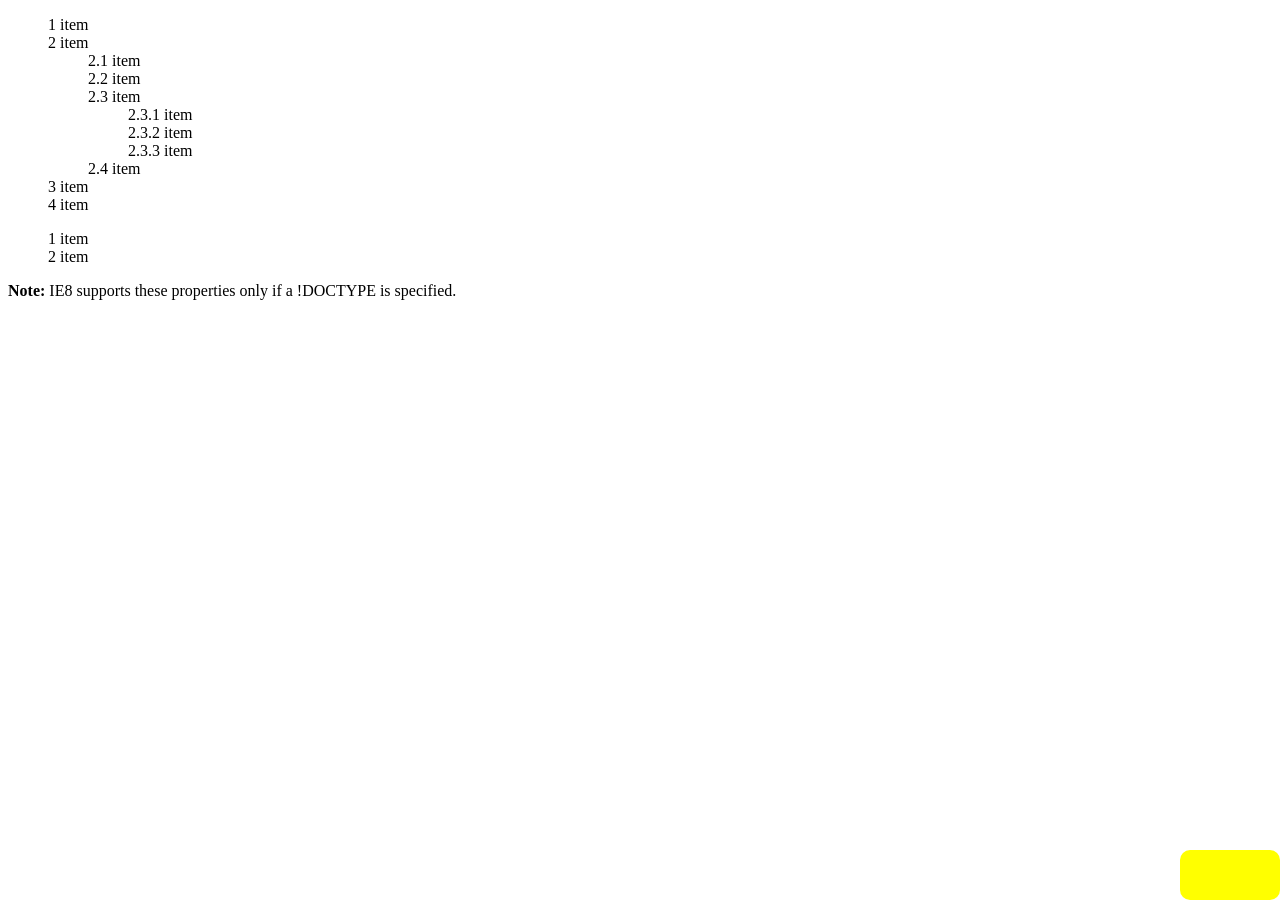
<file: html_code/animation.html>
<!DOCTYPE html>
<html lang="en-us">
  <head>
    <title>The Use of Counters in css</title>
    <style type="text/css">
      ol {
        counter-reset: section;
        list-style-type: none;
      }

      li::before {
        counter-increment: section;
        content: counters(section, ".") " ";
      }
      div {
        position: fixed;
        bottom: 0;
        right: 0;
        background: yellow;
        width: 100px;
        height: 50px;
        border-radius: 10px;
        -webkit-animation: sheriff_baba 10s infinite; /* Safari 4.0 - 8.0 */
        animation: sheriff_baba 10s infinite;
      }

      /* Safari 4.0 - 8.0 */
      @-webkit-keyframes sheriff_baba {
        0% {
          width: 100px;
        }
        25% {
          width: 25%;
          background: red;
        }
        50% {
          width: 50%;
          background: green;
        }
        75% {
          width: 75%;
          background: blue;
        }
        100% {
          width: 100%;
          background: orange;
        }
      }

      /* Standard syntax */
      @keyframes sheriff_baba {
        0% {
          width: 100px;
        }
        25% {
          width: 25%;
          background: red;
        }
        50% {
          width: 50%;
          background: green;
        }
        75% {
          width: 75%;
          background: blue;
        }
        100% {
          width: 100%;
          background: orange;
        }
      }
      /* Safari 4.0 - 8.0 */
      #animation {
        -webkit-animation-timing-function: linear;
      }
      /* Standard syntax */
      #animation {
        animation-timing-function: linear;
      }
    </style>
  </head>
  <body>
    <ol>
      <li>item</li>
      <li>
        item
        <ol>
          <li>item</li>
          <li>item</li>
          <li>
            item
            <ol>
              <li>item</li>
              <li>item</li>
              <li>item</li>
            </ol>
          </li>
          <li>item</li>
        </ol>
      </li>
      <li>item</li>
      <li>item</li>
    </ol>

    <ol>
      <li>item</li>
      <li>item</li>
    </ol>

    <p>
      <b>Note:</b> IE8 supports these properties only if a !DOCTYPE is
      specified.
    </p>

    <div id="animation"></div>
  </body>

  <!-- Mirrored from www.w3schools.com/css/tryit.asp?filename=trycss_counters3 by HTTrack Website Copier/3.x [XR&CO'2014], Mon, 27 Jan 2020 02:26:58 GMT -->
</html>
</file>
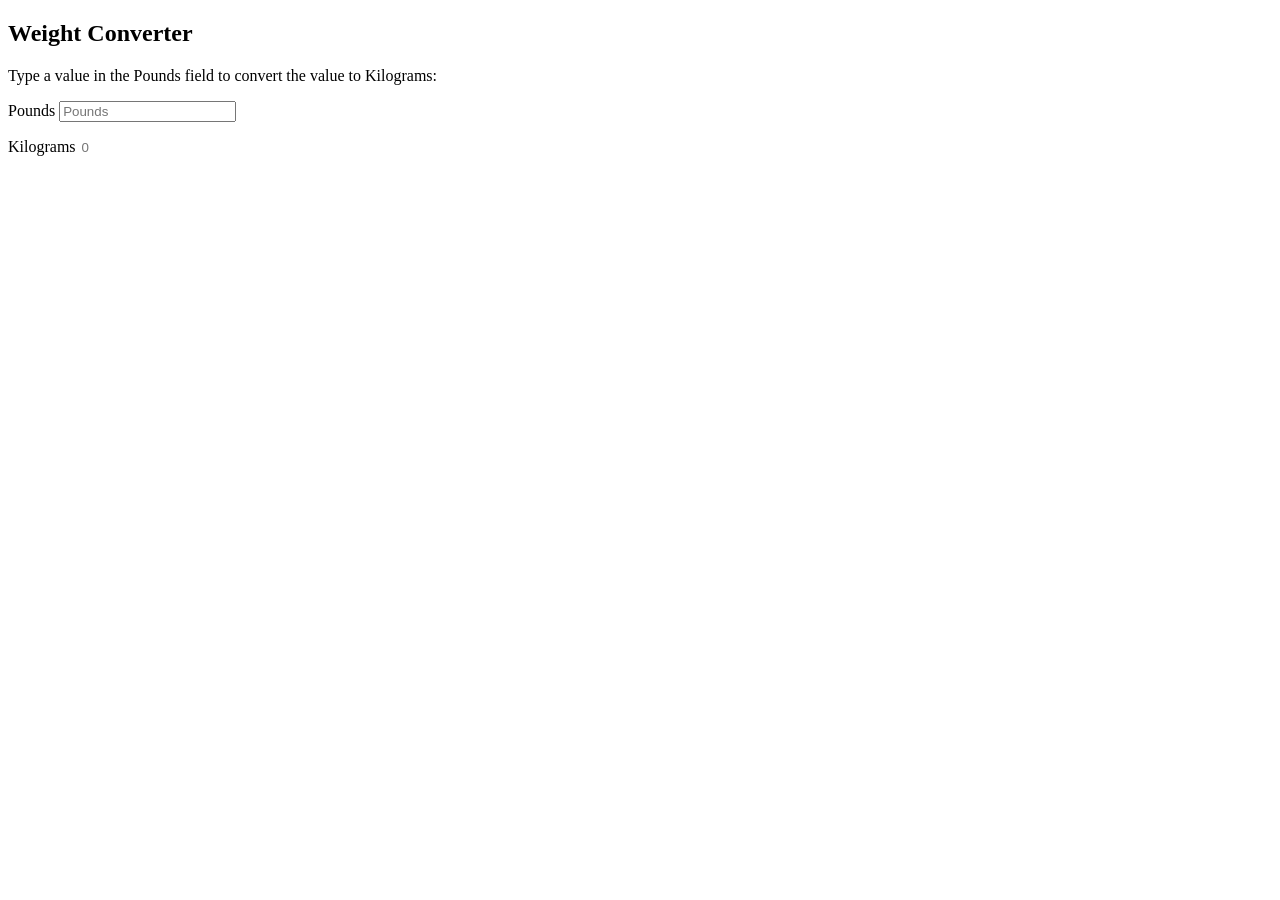
<file: html_code/converter.html>
<!DOCTYPE html>
<html>
  <head>
    <title>Pounds to Kilograms Weight Converter</title>
    <style type="text/css">
      p#results input[type="number"] {
        width: fit-content;
        box-sizing: border-box;
        border: none;
      }
    </style>
  </head>
  <body>
    <h2>Weight Converter</h2>
    <p>Type a value in the Pounds field to convert the value to Kilograms:</p>

    <p>
      <label>Pounds</label>
      <input
        id="inputPounds"
        type="number"
        placeholder="Pounds"
        onclick="converter()"
        oninput="result.value=value/2.2046"
      />
    </p>
    <p id="results">
      <label for="kilogram">Kilograms</label>
      <input type="number" id="result" placeholder="0" readonly />
    </p>
  </body>

  <!-- Mirrored from www.w3schools.com/howto/tryit.asp?filename=tryhow_js_weight_converter_pounds_to_kilograms by HTTrack Website Copier/3.x [XR&CO'2014], Mon, 27 Jan 2020 02:39:21 GMT -->
</html>
</file>
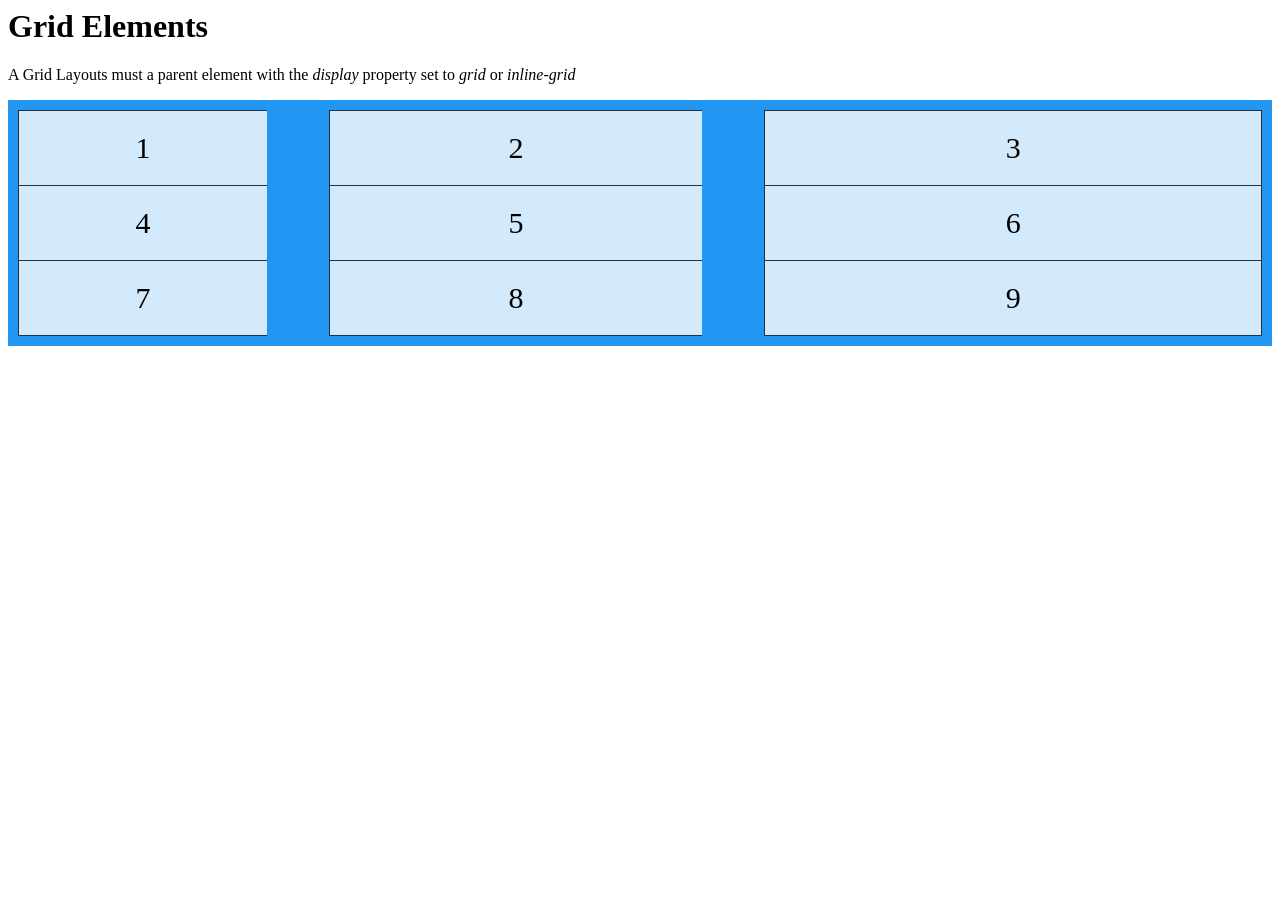
<file: html_code/grid.html>
<!DOCTYPE >
<html lang="en-us">
  <head>
    <title>The use of grid in css</title>
    <meta charset="utf-8" />
    <meta name="viewport" content="width=device-width, initial-scale=1.0" />
    <style type="text/css">
      * {
        box-sizing: border-box;
      }
      .grid-container {
        display: grid;
        grid-template-columns: 20% 30% 40%;
        background-color: #2196f3;
        padding: 10px;
        grid-column-gap: 5%;
      }
      .grid-item {
        background-color: rgba(255, 255, 255, 0.8);
        border: 1px solid rgba(0, 0, 0, 0.8);
        padding: 20px;
        text-align: center;
        font-size: 30px;
      }
      .grid-item:nth-child(n + 4) {
        border-top: none;
      }
      :nth-child(1),
      :nth-child(2),
      :nth-child(4),
      :nth-child(5),
      :nth-child(7),
      :nth-child(8) {
        border-right: none;
      }
    </style>
  </head>
  <body>
    <h1>Grid Elements</h1>
    <p>
      A Grid Layouts must a parent element with the <em>display </em> property
      set to <em>grid </em> or <em>inline-grid</em>
    </p>
    <div class="grid-container">
      <div class="grid-item">1</div>
      <div class="grid-item">2</div>
      <div class="grid-item">3</div>
      <div class="grid-item">4</div>
      <div class="grid-item">5</div>
      <div class="grid-item">6</div>
      <div class="grid-item">7</div>
      <div class="grid-item">8</div>
      <div class="grid-item">9</div>
    </div>
  </body>
</html>
</file>
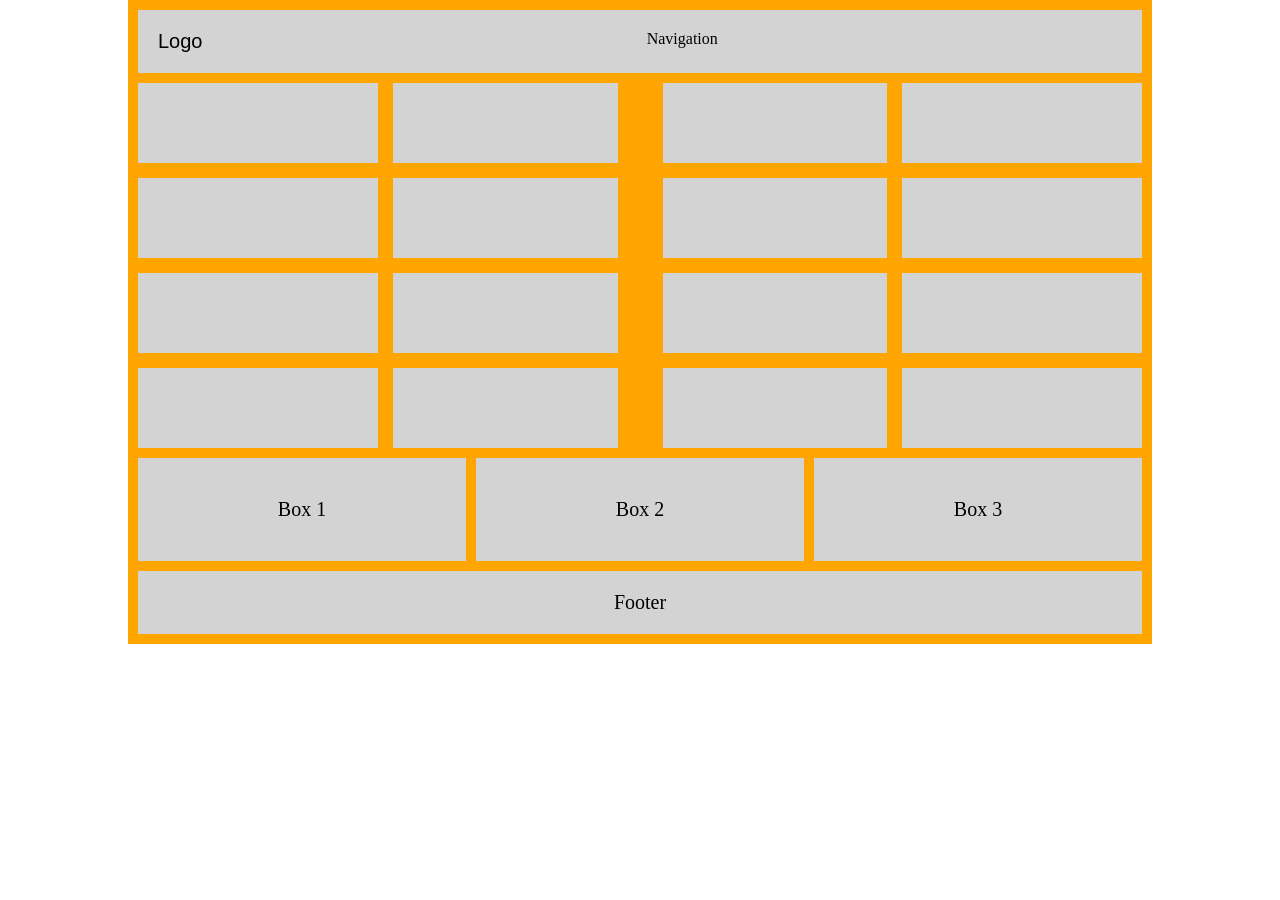
<file: html_code/gridlayout.html>
<!DOCTYPE html>
<html lang="en-us">
  <head>
    <title>The use of grid design to make a website layout</title>
    <meta charset="utf-8" />
    <meta name="viewport" content="width=device-width, initial-scale=1.0" />
    <style type="text/css">
      * {
        box-sizing: border-box;
        padding: 0;
        margin: 0;
      }
      .logo-nav-div {
        grid-area: logo-nav;
        display: grid;
        grid-template-columns: auto auto;
      }
      .item-1 {
        background-color: lightgrey;
        padding: 20px;
      }
      .logo-div {
        font-family: Arial, Helvetica, sans-serif;
        font-size: 20px;
      }
      .nav-div {
        font-family: Georgia, "Times New Roman", Times, serif;
      }
      .boxes {
        grid-area: boxes;
        display: grid;
        grid-template-columns: repeat(
          4,
          1fr
        ); /* when you use auto any modifications on one of the box , the other boxes will adjust to have same width again */
        grid-gap: 15px;
      }

      .item-2 {
        background-color: lightgrey;
        height: 80px;
      }
      .column2 {
        margin-right: 15px;
      }
      .column3 {
        margin-left: 15px;
      }
      .containers {
        grid-area: containers;
        display: grid;
        grid-template-columns:
          repeat(2, 1fr)
          repeat(1, 1fr); /* or use grid-template-columns: auto auto auto; */
        grid-gap: 10px;
      }
      .item-3 {
        background-color: lightgrey;
        padding: 40px;
        font-size: 20px;
        text-align: center;
      }

      .footer {
        grid-area: footer;
        background-color: lightgrey;
        padding: 20px;
        text-align: center;
        font-size: 20px;
      }

      .grid-container {
        display: grid;
        grid-template-areas:
          "logo-nav"
          "boxes" "containers" "footer";
        background-color: orange;
        padding: 10px;
        grid-gap: 10px;
        width: 80%;
        margin: auto;
      }
    </style>
  </head>
  <body>
    <div class="grid-container">
      <div class="logo-nav-div">
        <div class="item-1 logo-div">Logo</div>
        <div class="item-1 nav-div">Navigation</div>
      </div>
      <div class="boxes">
        <div class="item-2"></div>
        <div class="item-2 column2"></div>
        <div class="item-2 column3"></div>
        <div class="item-2"></div>
        <div class="item-2"></div>
        <div class="item-2 column2"></div>
        <div class="item-2 column3"></div>
        <div class="item-2"></div>
        <div class="item-2"></div>
        <div class="item-2 column2"></div>
        <div class="item-2 column3"></div>
        <div class="item-2"></div>
        <div class="item-2"></div>
        <div class="item-2 column2"></div>
        <div class="item-2 column3"></div>
        <div class="item-2"></div>
      </div>
      <div class="containers">
        <div class="item-3">Box 1</div>
        <div class="item-3">Box 2</div>
        <div class="item-3">Box 3</div>
      </div>
      <div class="footer">
        <div>Footer</div>
      </div>
    </div>
  </body>
</html>
</file>
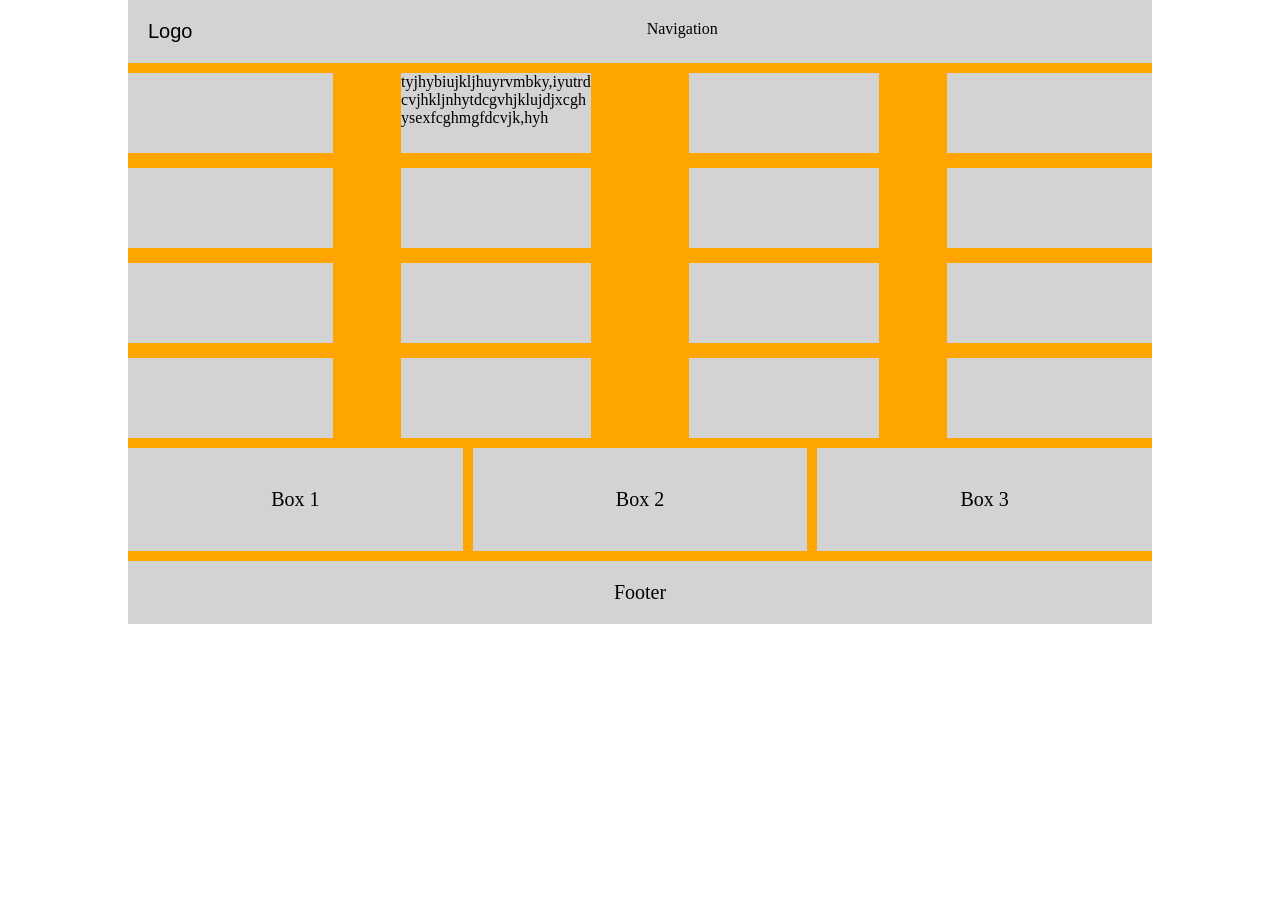
<file: html_code/gridlayout2.html>
<!DOCTYPE html>
<html lang="en-us">
  <head>
    <title>The use of grid design to make a website layout</title>
    <meta charset="utf-8" />
    <meta name="viewport" content="width=device-width, initial-scale=1.0" />
    <style type="text/css">
      * {
        box-sizing: border-box;
        padding: 0;
        margin: 0;
      }
      .grid-container {
        display: grid;
        grid-template-rows: auto auto auto auto; /*logo-nav-div boxes containers footer */
        background: orange;
        width: 80%;
        margin: auto;
        grid-gap: 10px;
      }
      .logo-nav-div {
        display: grid;
        grid-template-columns: auto auto;
      }
      .item-1 {
        background-color: lightgrey;
        padding: 20px;
      }
      .logo-div {
        font-family: Arial, Helvetica, sans-serif;
        font-size: 20px;
      }
      .nav-div {
        font-family: Georgia, "Times New Roman", Times, serif;
      }
      .boxes {
        display: grid;
        grid-template-columns: 20% 20% 20% 20%;
        justify-content: space-between;
        grid-row-gap: 15px;
      }
      .item-2 {
        background-color: lightgrey;
        height: 80px;
        word-break: break-all;
        overflow: auto;
      }
      .column2 {
        margin-right: 15px;
      }
      .column3 {
        margin-left: 15px;
      }
      .containers {
        grid-template-columns: auto auto auto;
        display: grid;
        grid-gap: 10px;
      }
      .item-3 {
        background-color: lightgrey;
        padding: 40px;
        font-size: 20px;
        text-align: center;
      }

      .footer {
        display: grid;
        grid-template-columns: auto;
        background-color: lightgrey;
        padding: 20px;
        text-align: center;
        font-size: 20px;
      }
    </style>
  </head>
  <body>
    <div class="grid-container">
      <div class="logo-nav-div">
        <div class="item-1 logo-div">Logo</div>
        <div class="item-1 nav-div">Navigation</div>
      </div>
      <div class="boxes">
        <div class="item-2"></div>
        <div class="item-2 column2">
          tyjhybiujkljhuyrvmbky,iyutrdcvjhkljnhytdcgvhjklujdjxcghysexfcghmgfdcvjk,hyh
        </div>
        <div class="item-2 column3"></div>
        <div class="item-2"></div>
        <div class="item-2"></div>
        <div class="item-2 column2"></div>
        <div class="item-2 column3"></div>
        <div class="item-2"></div>
        <div class="item-2"></div>
        <div class="item-2 column2"></div>
        <div class="item-2 column3"></div>
        <div class="item-2"></div>
        <div class="item-2"></div>
        <div class="item-2 column2"></div>
        <div class="item-2 column3"></div>
        <div class="item-2"></div>
      </div>
      <div class="containers">
        <div class="item-3">Box 1</div>
        <div class="item-3">Box 2</div>
        <div class="item-3">Box 3</div>
      </div>
      <div class="footer">
        <div>Footer</div>
      </div>
    </div>
  </body>
</html>
</file>
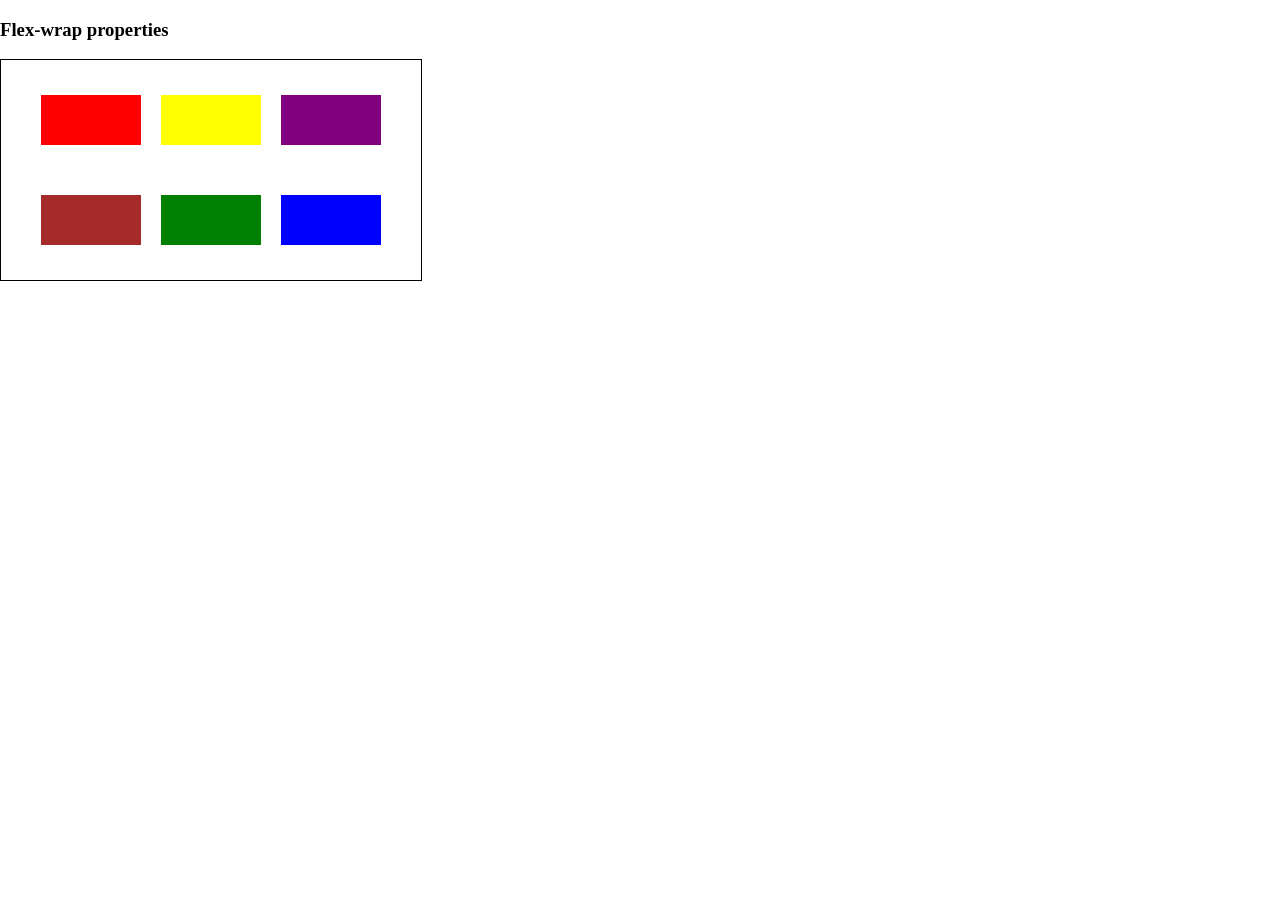
<file: html_code/index3.html>
<!DOCTYPE html>
<html lang="en">
  <head>
    <meta charset="UTF-8" />
    <meta name="viewport" content="width=device-width, initial-scale=1.0" />
    <title>Flex-wrap properties</title>
    <style type="text/css">
      body {
        padding: 0px;
        margin: 0px;
      }
      #main {
        width: 400px;
        height: 200px;
        border: 1px solid black;
        display: flex;
        flex-wrap: wrap;
        padding: 10px;
        justify-content: center;
        align-items: center;
      }
      #main > div {
        width: 100px;
        height: 50px;
        margin: 10px;
      }
    </style>
  </head>
  <body>
    <h3>Flex-wrap properties</h3>
    <div id="main">
      <div style="background-color: red"></div>
      <div style="background-color: yellow"></div>
      <div style="background-color: purple"></div>
      <div style="background-color: brown"></div>
      <div style="background-color: green"></div>
      <div style="background-color: blue"></div>
    </div>
  </body>
</html>
</file>
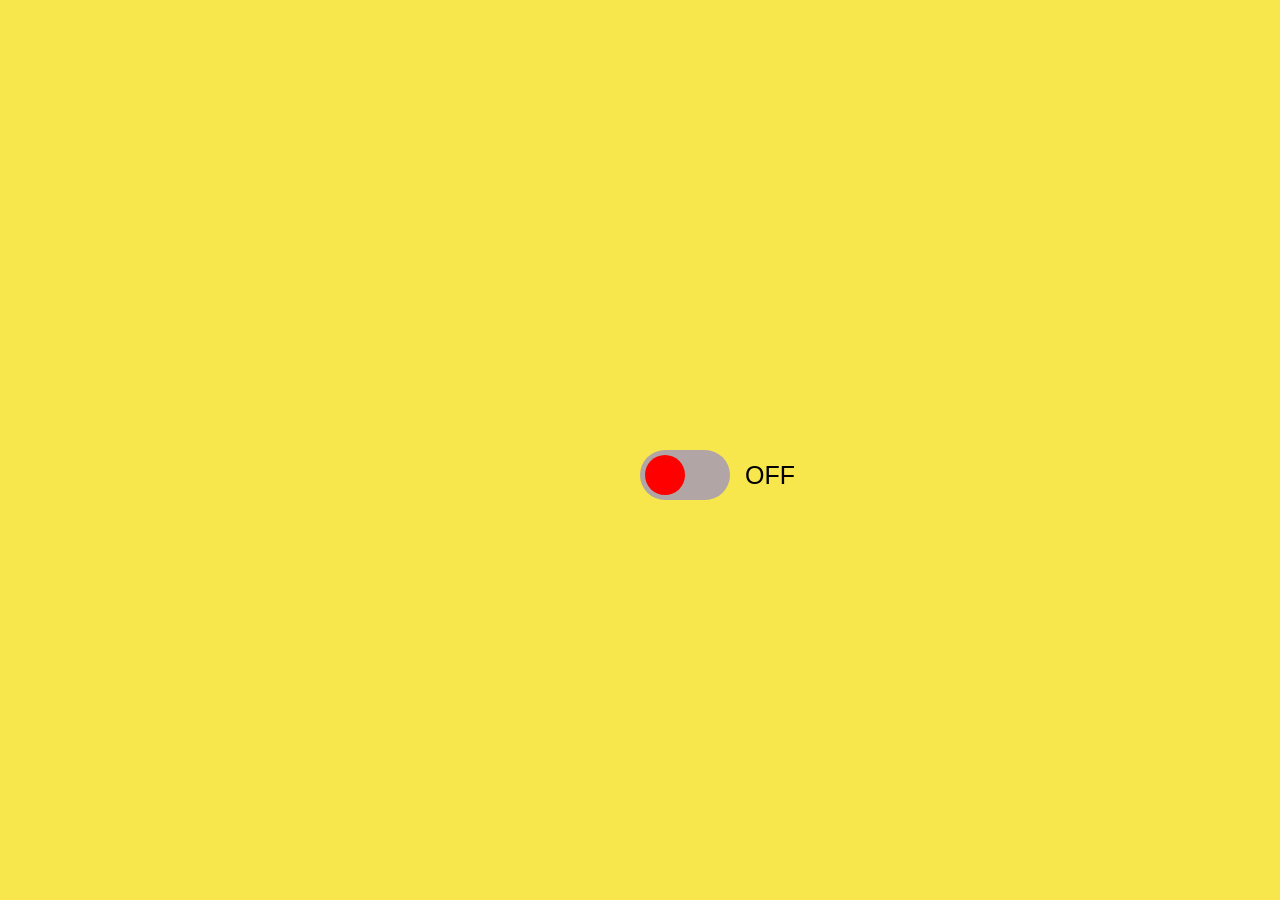
<file: html_code/mode2.html>
<!DOCTYPE html>
<html lang="en-us">
  <head>
    <title>Toggling btw light mode and dark mode</title>
    <meta charset="utf-8" />
    <meta name="viewport" content="width=device-width, initial-scale=1.0" />
    <meta
      name="description"
      content="you will be able to toggle the background-color between dark and light mode "
    />
    <meta name="keywords" content="DARK MODE, LIGHT MODE" />
    <meta name="author" name="sheriff baba" />
    <meta http-equiv="content-type" content="text/html:charset-utf-8" />
    <style type="text/css">
      * {
        margin: 0;
        padding: 0;
        box-sizing: border-box;
      }
      :root {
        height: 100vh;
        position: relative;
        background-color: rgb(248, 231, 76);
        justify-content: center;
      }
      .container {
        position: absolute;
        top: 50%;
        left: 50%;
        height: 50px;
        display: flex;
        align-items: center;
        justify-content: center;
      }
      .container .toggle {
        position: absolute;
        top: 0;
        left: 0;
        width: 90px;
        height: 50px;
        background: #b1a5a5;
        border-radius: 30px;
      }
      .container .toggle .toggle-button {
        position: absolute;
        top: 5px;
        left: 5px;
        width: 40px;
        height: 40px;
        background: white;
        border-radius: 50%;
        cursor: pointer;
        background: red;
      }

      .container .toggle .toggle-button.active {
        transform: translate(40px);
        background: green;
      }

      .container .text {
        position: absolute;
        left: 105px;
        font-size: 25px;
        font-family: Arial, Helvetica, sans-serif;
      }
    </style>
  </head>
  <body>
    <div class="container">
      <div class="toggle">
        <div class="toggle-button" onclick="Animatedtoggle()"></div>
      </div>
      <div class="text">OFF</div>
    </div>
  </body>
  <script>
    var toggle = document.querySelector(".toggle");
    var text = document.querySelector(".text");
    var button = document.querySelector(".toggle-button");
    function Animatedtoggle() {
      button.classList.toggle("active");
      if (button.classList.contains("active")) {
        text.innerHTML = "ON";
        button.style.transition = "0.5s";
      } else {
        text.innerHTML = "OFF";
        button.style.transition = "0.5s";
      }
    }
  </script>
</html>
</file>
